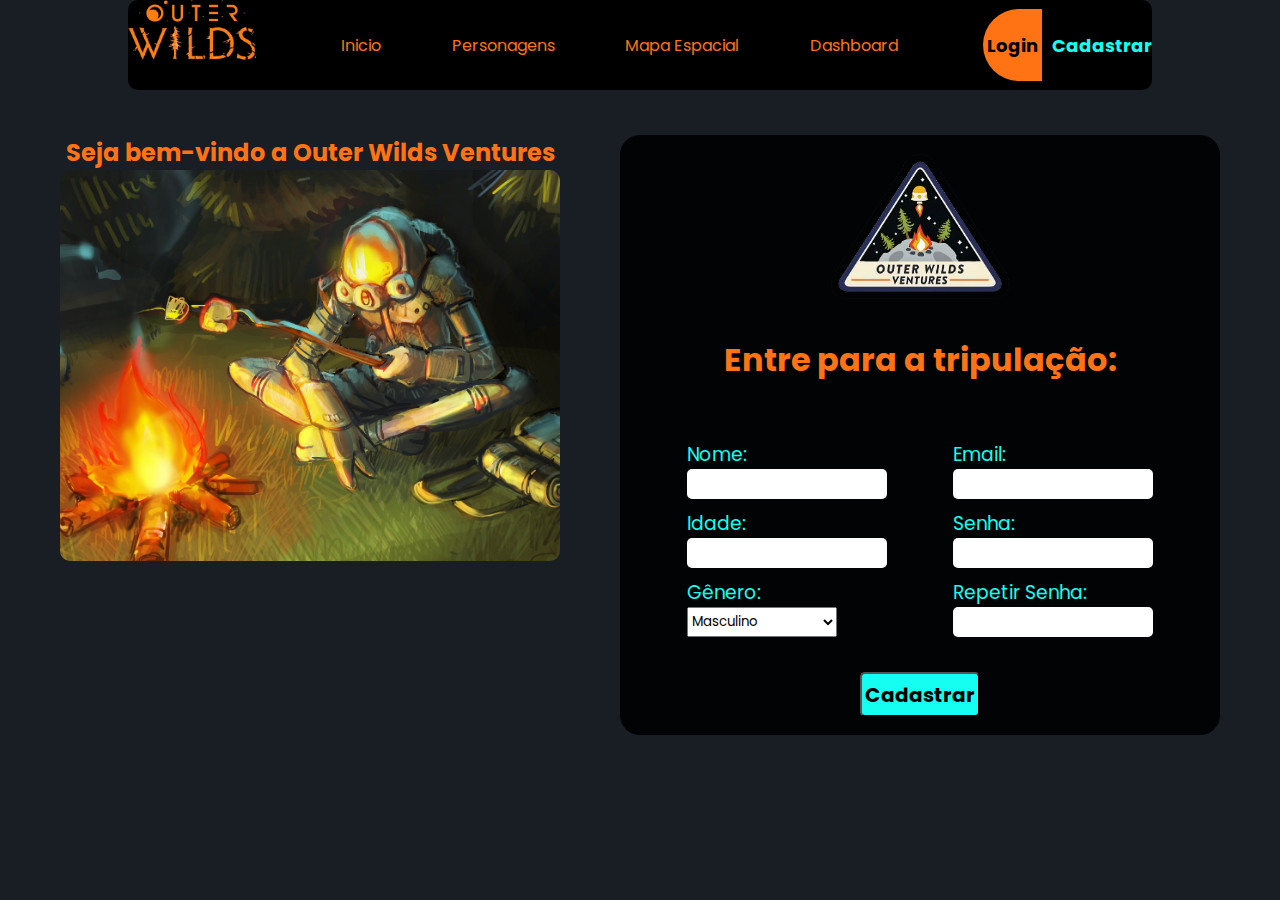
<file: public/cadastro.html>
<!DOCTYPE html>
<html lang="en">

<head>
    <meta charset="UTF-8">
    <meta http-equiv="X-UA-Compatible" content="IE=edge">
    <meta name="viewport" content="width=device-width, initial-scale=1.0">
    <title>Outer Wilds - Cadastrar</title>

    <script src="./js/funcoes.js"></script>

    <link rel="stylesheet" href="css/cadastro.css">
    <link rel="stylesheet" href="css/navbarNormal.css">
    <link rel="icon" type="imagem/webp" href="css/img/OuterWildslogo.webp" />
</head>

<body>
    <header>
        <a href="/"><img class="logo" src="css/img/outerWildsLogo.png"></a>
        <nav>
            <li class="navbar">
                <ul><a href="index.html">Inicio</a></ul>
                <ul><a href="personagens.html">Personagens</a></ul>
                <ul><a href="MapaEspacial.html">Mapa Espacial</a></ul>
                <ul><a href="dashboard.html">Dashboard</a></ul>
            </li>
            <li class="navbar2">
                <a class="login-laranja" href="login.html">
                    <ul>Login</ul>
                </a>
                <ul><a class="foco" href="#">Cadastrar</a></ul>
            </li>
        </nav>
    </header>
    <main>
        <div class="diagram">
            <h2>Seja bem-vindo a Outer Wilds Ventures</h2>
            <img src="./css/img/diagram2.jpg" alt="">
        </div>
        <div class="container-cadastro">
            <img class="logo2" src="css/img/Outer Wilds Ventures logo.png">
            <h1>Entre para a tripulação:</h1>
            <div class="modal-cadastro-grid">
                <div class="modal-cadastro-grid1">
                    <h3>Nome:</h3>
                    <input type="text" id="input_nome">
                    <p id="p_nome"></p>
                    <h3>Idade:</h3>
                    <input type="text" id="input_idade">
                    <p id="p_idade"></p>
                    <h3>Gênero:</h3>
                    <select id="input_genero">
                        <option value="masculino">Masculino</option>
                        <option value="feminino">Feminino</option>
                        <option value="outros">Outros</option>
                    </select>
                </div>
                <div class="modal-cadastro-grid2">
                    <h3>Email:</h3>
                    <input type="text" id="input_email">
                    <p id="p_email"></p>
                    <h3>Senha:</h3>
                    <input type="password" id="input_senha">
                    <p id="p_senha"></p>
                    <h3>Repetir Senha:</h3>
                    <input type="password" id="input_repetir_senha">
                    <p id="p_repetir_senha"></p>
                </div>
            </div>
            <button id="btn-cadastro" onclick="cadastrar()">Cadastrar</button>
        </div>
    </main>
</body>

</html>
<script>
    function cadastrar() {
        /*aguardar(); */

        //Recupere o valor da nova input pelo nome do id
        // Agora vá para o método fetch logo abaixo
        var nomeVar = input_nome.value.toLowerCase()
        var idadeVar = input_idade.value
        var generoVar = input_genero.value
        var emailVar = input_email.value.toLowerCase()
        var senhaVar = input_senha.value.trim().toLowerCase()
        var confirmacaoSenhaVar = input_repetir_senha.value.toLowerCase();

        var nomeInvalido = p_nome.innerHTML = `<br>Informe seu nome (mais de letras)`
        var idadeInvalido = p_idade.innerHTML = `<br>Informe sua idade`
        var emailInvalido = p_email.innerHTML = `<br>Email Inválido`
        var senhaInvalido = p_senha.innerHTML =
            `<br>Informe uma senha com 8 ou mais caracteres e com caracteres especiais`
        var repetirSenhaInvalido = p_repetir_senha.innerHTML = `<br>senha diferente da informada`

        var validado = 0

        if (nomeVar == "" || emailVar == "" || idadeVar == "" || senhaVar == "" || confirmacaoSenhaVar == "") {
            nomeInvalido
            idadeInvalido
            emailInvalido
            senhaInvalido

            validado = 0

        } else {
            p_nome.innerHTML = ``
            p_idade.innerHTML = ``
            p_email.innerHTML = ``
            p_senha.innerHTML = ``
            p_repetir_senha.innerHTML = ``
            validado = 1
        }

        if (nomeVar == "" || nomeVar.length <= 3) {
            nomeInvalido
            validado = 0
        } else {
            p_nome.innerHTML = ``
            validado = 1
        }

        if (idadeVar == "") {
            idadeInvalido
            validado = 0
        } else {
            p_idade.innerHTML = ``
            validado = 1
        }

        if (emailVar == "" || emailVar.endsWith("@gmail.com") || emailVar.endsWith("@outlook.com") || emailVar.endsWith(
                "@hotmail.com") || emailVar.endsWith("@sptech.school")) {
            p_email.innerHTML = ``
            validado = 1
        } else {
            emailInvalido
            validado = 0
        }


        var regex =
            /^(?=(?:.*?[A-Z]){0})(?=(?:.*?[0-9]){0})(?=(?:.*?[!@#$%*()_+^&}{:;?.]){1})(?!.*\s)[0-9a-zA-Z!@#$%;*(){}._+^&]*$/;

        if (senhaVar != "" && senhaVar.length >= 8 && regex.exec(senhaVar)) {
            p_senha.innerHTML = ""
            validado = 1
        } else {
            senhaInvalido
            validado = 0
        }

        if (confirmacaoSenhaVar == "" || confirmacaoSenhaVar != senhaVar) {
            repetirSenhaInvalido
            validado = 0
        } else {
            p_repetir_senha.innerHTML = ``
            validado = 1
        }


        if (validado == 1) {
            // Enviando o valor da nova input
            fetch("/usuarios/cadastrar", {
                method: "POST",
                headers: {
                    "Content-Type": "application/json"
                },
                body: JSON.stringify({
                    // crie um atributo que recebe o valor recuperado aqui
                    // Agora vá para o arquivo routes/usuario.js
                    nomeServer: nomeVar,
                    idadeServer: idadeVar,
                    generoServer: generoVar,
                    emailServer: emailVar,
                    senhaServer: senhaVar
                })
            }).then(function (resposta) {

                console.log("resposta: ", resposta);

                if (resposta.ok) {

                    alert("Cadastro realizado com sucesso! Redirecionando para tela de Login...");

                    setTimeout(() => {
                        window.location = "login.html";
                    }, 2000)

                    /*                 limparFormulario();
                                    finalizarAguardar(); */
                } else {
                    throw ("Houve um erro ao tentar realizar o cadastro!");
                }
            }).catch(function (resposta) {
                console.log(`#ERRO: ${resposta}`);
                /* finalizarAguardar(); */
            });

            return false;

        }
    }
</script>
</file>
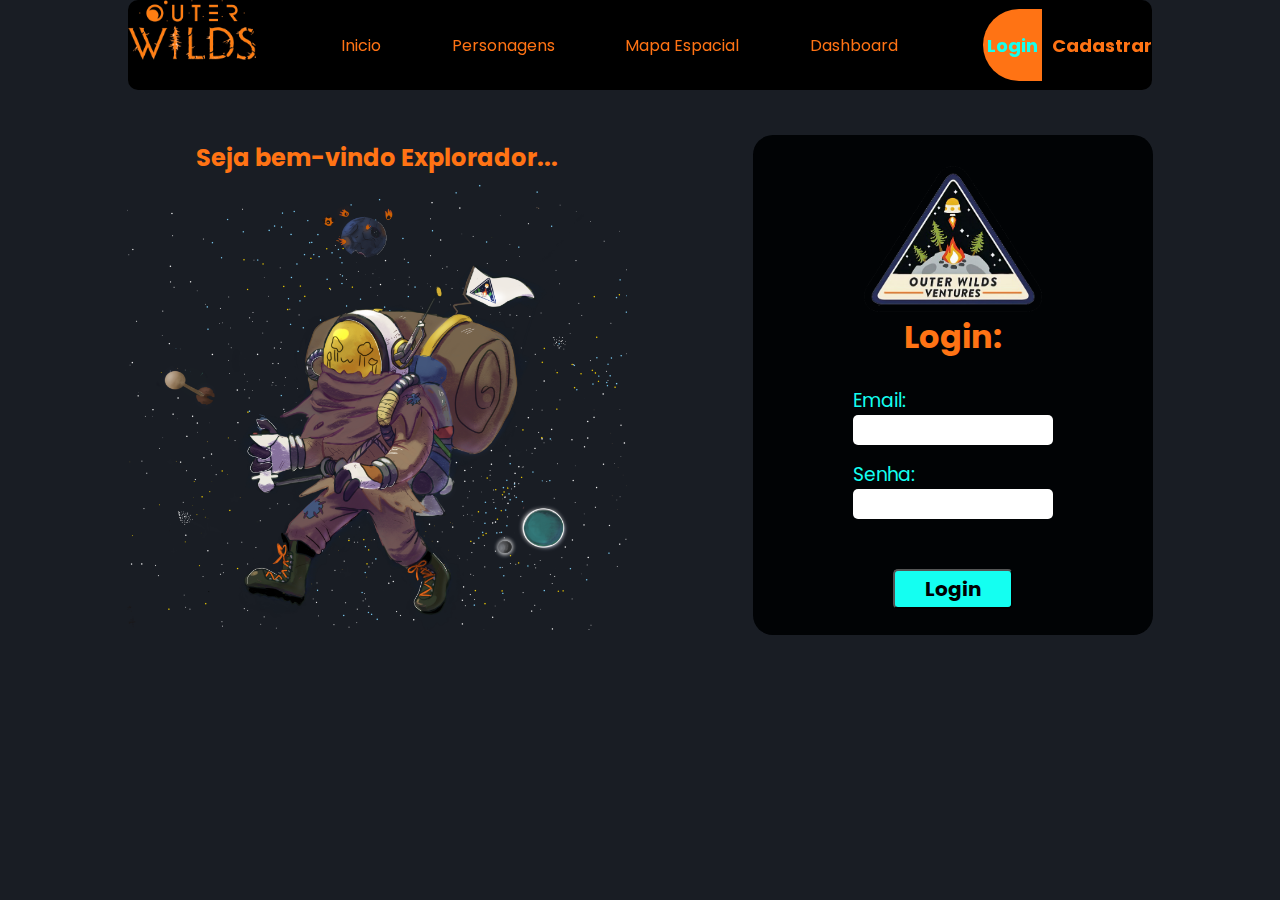
<file: public/login.html>
<!DOCTYPE html>
<html lang="en">
<head>
    <meta charset="UTF-8">
    <meta http-equiv="X-UA-Compatible" content="IE=edge">
    <meta name="viewport" content="width=device-width, initial-scale=1.0">
    <title>Outer Wilds - Login</title>
    <link rel="stylesheet" href="css/login.css">
    <link rel="stylesheet" href="css/navbar.css">
    <link rel="icon" type="imagem/webp" href="css/img/OuterWildslogo.webp" />
</head>
<body>
    <header>
        <a  href="/"><img class="logo" src="css/img/outerWildsLogo.png"></a>
        <nav>
            <li class="navbar">
                <ul><a  href="index.html">Inicio</a></ul>
                <ul><a href="personagens.html">Personagens</a></ul>
                <ul><a href="mapaEspacial.html">Mapa Espacial</a></ul>
                <ul><a href="dashboard.html">Dashboard</a></ul>
            </li>
            <li class="navbar2">
                <a class="login-laranja foco" href="#"><ul>Login</ul></a>
                <ul><a href="cadastro.html">Cadastrar</a></ul>
            </li>
        </nav>
    </header>
    <main>
        <div class="diagram">
            <h2>Seja bem-vindo Explorador...</h2>
            <img src="./css/img/diagram.png" alt="">
        </div>
        <div class="container-login">
            <div class="modal-login">
                <img class="logo2" src="css/img/Outer Wilds Ventures logo.png">
                <h1>Login:</h1>
                <div>
                <h3>Email:</h3>
                <input type="text" id="input_login">
                <h3>Senha:</h3>
                <input type="password" id="input_senha">
                </div>
                <span style="color: red; font-size: 16px;" id="span_loginInvalido"></span>
                <button onclick="entrar()" id="btn-login">Login</button>
            </div>
        </div>
    </main>
</body>
</html>
<script>
     function entrar() {
        /* aguardar(); */

        var emailVar = input_login.value;
        var senhaVar = input_senha.value;
        console.log(emailVar + senhaVar)

         if (emailVar == "" || senhaVar == "") {
            span_loginInvalido.innerHTML = "Email ou senha Inválidos"
        }
        else {
        span_loginInvalido.innerHTML = ""
        fetch("/usuarios/autenticar", {
            method: "POST",
            headers: {
                "Content-Type": "application/json"
            },
            body: JSON.stringify({
                emailServer: emailVar,
                senhaServer: senhaVar
            })
        }).then(function (resposta) {
            console.log("ESTOU NO THEN DO entrar()!")

            if (resposta.ok) {
                console.log(resposta);

                resposta.json().then(json => {
                    console.log(json);
                    console.log(JSON.stringify(json));

                    sessionStorage.EMAIL_USUARIO = json.email;
                    sessionStorage.NOME_USUARIO = json.nome;
                    sessionStorage.ID_USUARIO = json.idUsuario;

                    setTimeout(function () {
                        window.location = "./index.html";
                    }, 1000); // apenas para exibir o loading

                });

            } else {

                span_loginInvalido.innerHTML = "Email ou senha Inválidos"

                resposta.text().then(texto => {
                    console.error(texto);
                    /* finalizarAguardar(texto); */
                });
            }

        }).catch(function (erro) {
            console.log(erro);
        })

        return false;
    }
 }
</script>
</file>
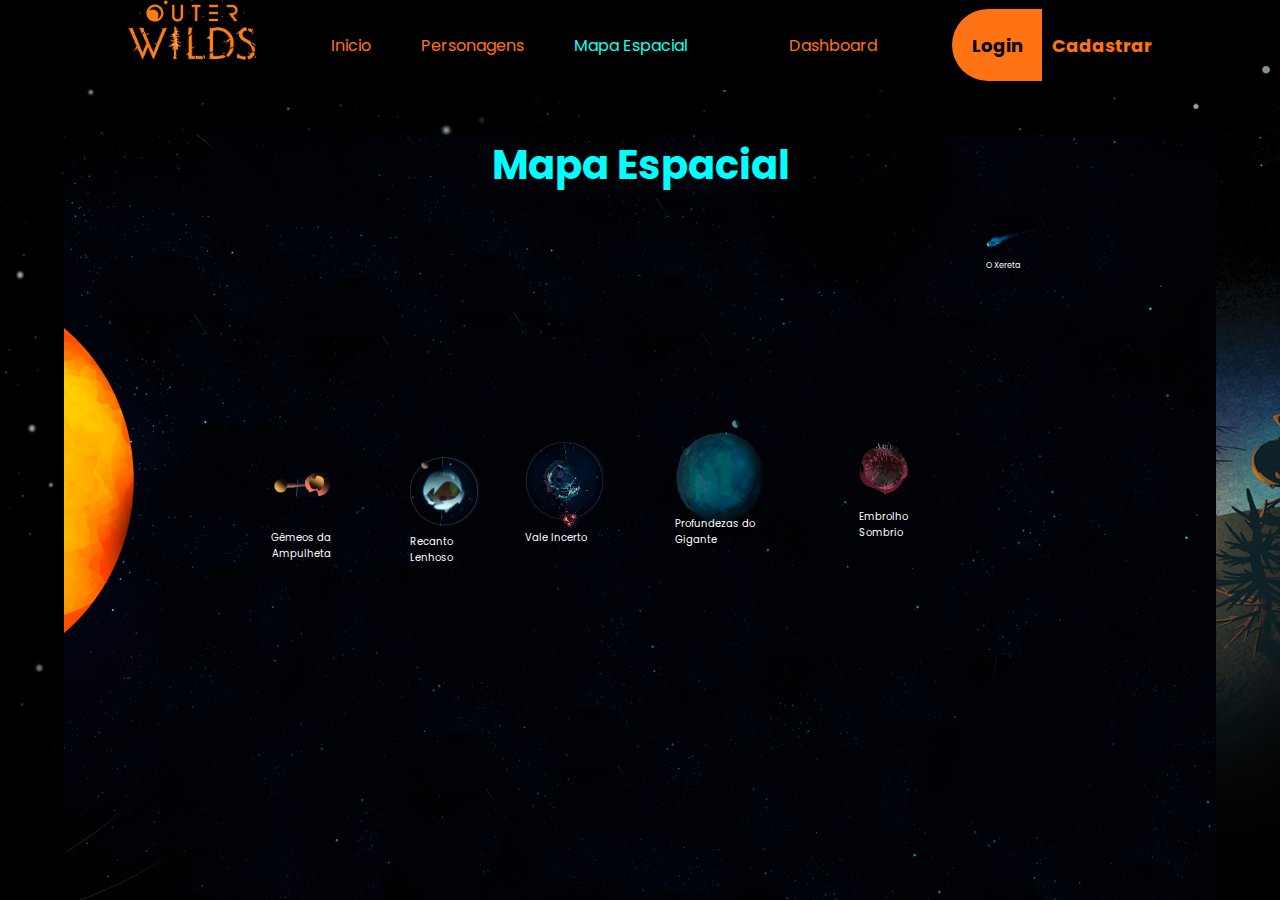
<file: public/mapaEspacial.html>
<!DOCTYPE html>
<html lang="en">

<head>
    <meta charset="UTF-8">
    <meta http-equiv="X-UA-Compatible" content="IE=edge">
    <meta name="viewport" content="width=device-width, initial-scale=1.0">
    <title>Outer Wilds</title>
    <link rel="stylesheet" href="css/navbarNormal.css">
    <link rel="stylesheet" href="css/mapa.css">
    <link rel="icon" type="imagem/webp" href="css/img/OuterWildslogo.webp" />
</head>

<body>
    <header>
        <nav>
            <a href="/"><img class="logo" src="css/img/outerWildsLogo.png"></a>
            <li class="navbar">
                <ul><a href="index.html">Inicio</a></ul>
                <ul><a href="personagens.html">Personagens</a></ul>
                <ul><a class="foco" href="">Mapa Espacial</a></ul>
                <ul><a id="comunidade" href="comunidade.html">Comunidade</a></ul>
                <ul><a href="dashboard.html">Dashboard</a></ul>
            </li>
            <li class="navbar2">
                <a class="login-laranja" href="login.html">
                    <ul>Login</ul>
                </a>
                <ul><a href="cadastro.html">Cadastrar</a></ul>
            </li>
            <li class="navbar3">
                <div class="fotoUsuario"></div>
                <h3 id="nomeUsuario"></h3> <span onclick="limparSessao()">Sair</span>
            </li>
        </nav>
    </header>
    <main>
        <h2 style="font-size: 40px;">Mapa Espacial</h2>
        <div style="display: none;" id="modalPlaneta">
            <button onclick="fecharModal()">X</button>
            <div id="modalTitulo"></div>
            <div id="fotoModalPlaneta"></div>
            <id id="modalPlanetaTexto"></id>
        </div>

        <!--  Planetas -->
        <div onclick="abrirModal('ampulheta')" id="ampulheta">
            <span>Gêmeos da Ampulheta</span>
        </div>

        <div onclick="abrirModal('recanto')" id="recanto">
            <span>Recanto Lenhoso</span>
        </div>

        <div onclick="abrirModal('valeIncerto')" id="valeIncerto">
            <span>Vale Incerto</span>
        </div>

        <div onclick="abrirModal('profundezas')" id="profundezas">
            <span>Profundezas do Gigante</span>
        </div>

        <div onclick="abrirModal('embrolho')" id="embrolho">
            <span>Embrolho Sombrio</span>
        </div>

        <div onclick="abrirModal('xereta')" id="xereta">
            <span>O Xereta</span>
        </div>
        <!--  Planetas -->

    </main>
</body>

</html>
<script>
    function limparModal() {
        modalTitulo.innerHTML = ``
        modalPlanetaTexto.innerHTML = ``
        modalPlanetaTexto.innerHTML = ``
    }

    function fecharModal() {
        modalPlaneta.style.display = "none"
        limparModal()
    }

    function abrirModal(planeta) {
        modalPlaneta.style.display = `block`
        switch (planeta) {
            case 'ampulheta':

                modalTitulo.innerHTML = `<h2>Gêmeos da Ampulheta</h2>`
                fotoModalPlaneta.innerHTML = `<img src="css/img/Planetas/antigas/gemeos.png">`
                modalPlanetaTexto.innerHTML = `<span><b>Os Gêmeos Ampulheta</b> (Hourglass Twins) são planetas binários orbitando um ao outro. Ember Twin é principalmente
             rocha desértica dividida em duas metades por um amplo cânion equatorial, e Ash Twin é quase
              inteiramente feita de areia colocada sobre um núcleo preto e rochoso. Ambos os planetas orbitam
               muito perto do Sol.
            A atração gravitacional dos planetas gêmeos um sobre o outro muda de tempos em tempos, resultando
             em um fenômeno natural em que a areia é passada de um para o outro ao longo de cerca de vinte minutos
             , criando o efeito "ampulheta".
            Um minuto no ciclo do jogo, o Ember Twin começará a puxar areia do Ash Twin. Assim que o fluxo de areia parar, o
            ciclo atual logo chegará ao fim.</span>`
                break
            case 'recanto':

                modalTitulo.innerHTML = `<h2>Recanto Lenhoso</h2>`
                fotoModalPlaneta.innerHTML = `<img src="css/img/Planetas/antigas/timberhearth.png">`
                modalPlanetaTexto.innerHTML = `<span><b>Recanto Lenhoso</b> (Timber Hearth) é o planeta natal dos Hearthianos e onde o jogador começa sua jornada. Tem uma
                     composição principalmente rochosa acentuada com florestas, cumes e cachoeiras. O terreno tem pouca variação fora das planícies relvadas, 
                     montanhas e grandes crateras, uma das quais forma a área da aldeia Hearthiana.</span>`
                break
            case 'valeIncerto':

                modalTitulo.innerHTML = `<h2>Vale Incerto</h2>`
                fotoModalPlaneta.innerHTML = `<img src="css/img/Planetas/antigas/brittleHollow.jpg">`
                modalPlanetaTexto.innerHTML = `<span><b>Vale Incerto</b> (Brittle Hollow) é o terceiro dos seis planetas do sistema solar 
                    de Outer Wilds. Condizente com seu nome, o planeta consiste em uma crosta rochosa quebradiça, 
                    cercando um interior oco com um grande buraco negro servindo como núcleo do planeta. Os bombardeios
                     regulares da lua do planeta fazem com que fragmentos da crosta frágil se quebrem ao longo do ciclo,
                      caindo no núcleo do buraco negro.
                    O planeta é o lar de inúmeras estruturas Nomai espalhadas sobre e sob a crosta do planeta, incluindo a enorme Cidade Suspensa,
                    a Torre do Conhecimento Quântico , o Observatório do Sul , um Canhão de Gravidade e a Forja do Buraco Negro usada pelos Nomai
                    para criar a dobra. núcleos para o Projeto Ash Twin.</span>`
                break
            case 'profundezas':

                modalTitulo.innerHTML = `<h2>Profundezas do Gigante</h2>`
                fotoModalPlaneta.innerHTML = `<img src="css/img/Planetas/antigas/profundezasGigante.jpg">`
                modalPlanetaTexto.innerHTML = `<span><b>Profundezas do Gigante</b> (Giant's Deep) é um planeta oceânico feito de camadas fluidas 
                    cada vez mais densas, com cinco pequenas ilhas na superfície. Cheios de clima turbulento e uma atmosfera densa, ciclones maciços freqüentemente
                     se formam e viajam ao longo da superfície da água. O planeta tem um núcleo de coral cercado por um fluido muito denso.</span>`
                break
            case 'embrolho':

                modalTitulo.innerHTML = `<h2>Embrolho Sombrio</h2>`
                fotoModalPlaneta.innerHTML = `<img src="css/img/Planetas/antigas/Dark_Bramble.jpg">`
                modalPlanetaTexto.innerHTML = `<span><b>Embrolho Sombrio</b> (Dark Bramble) é uma grande e confusa rede de trepadeiras 
                    retorcidas e passagens de teletransporte, os restos implodidos de um quinto planeta que há muito foi infectado e invadido pelo 
                    crescimento de plantas que dobram o espaço. É o único planeta a apresentar vida selvagem hostil na forma de tamboril</span>`
                break
            case 'xereta':

                modalTitulo.innerHTML = `<h2>O Xereta</h2>`
                fotoModalPlaneta.innerHTML = `<img src="css/img/Planetas/antigas/interloper.jpg">`
                modalPlanetaTexto.innerHTML = `<span><b>O Xereta</b> (Interloper) é um cometa em uma órbita altamente elíptica ao redor do sol.
                     É relativamente pequeno, mas é bastante fácil de pousar. Devido à falta de gravidade do Interloper em seu interior, seria aconselhável
                      explorar este cometa na parte mais alta de sua órbita ou é possível ser puxado para o Sol . É o mais novo objeto celeste do sistema solar
                       e é a origem de toda a Matéria Fantasma no sistema solar.
                    Aproximadamente 20 minutos no ciclo (2 minutos até o sol se tornar uma supernova), o Intruso colidirá com o sol e será destruído.</span>`
                break
        }
    }
</script>
<script src="js/validarSessao.js"></script>
</file>
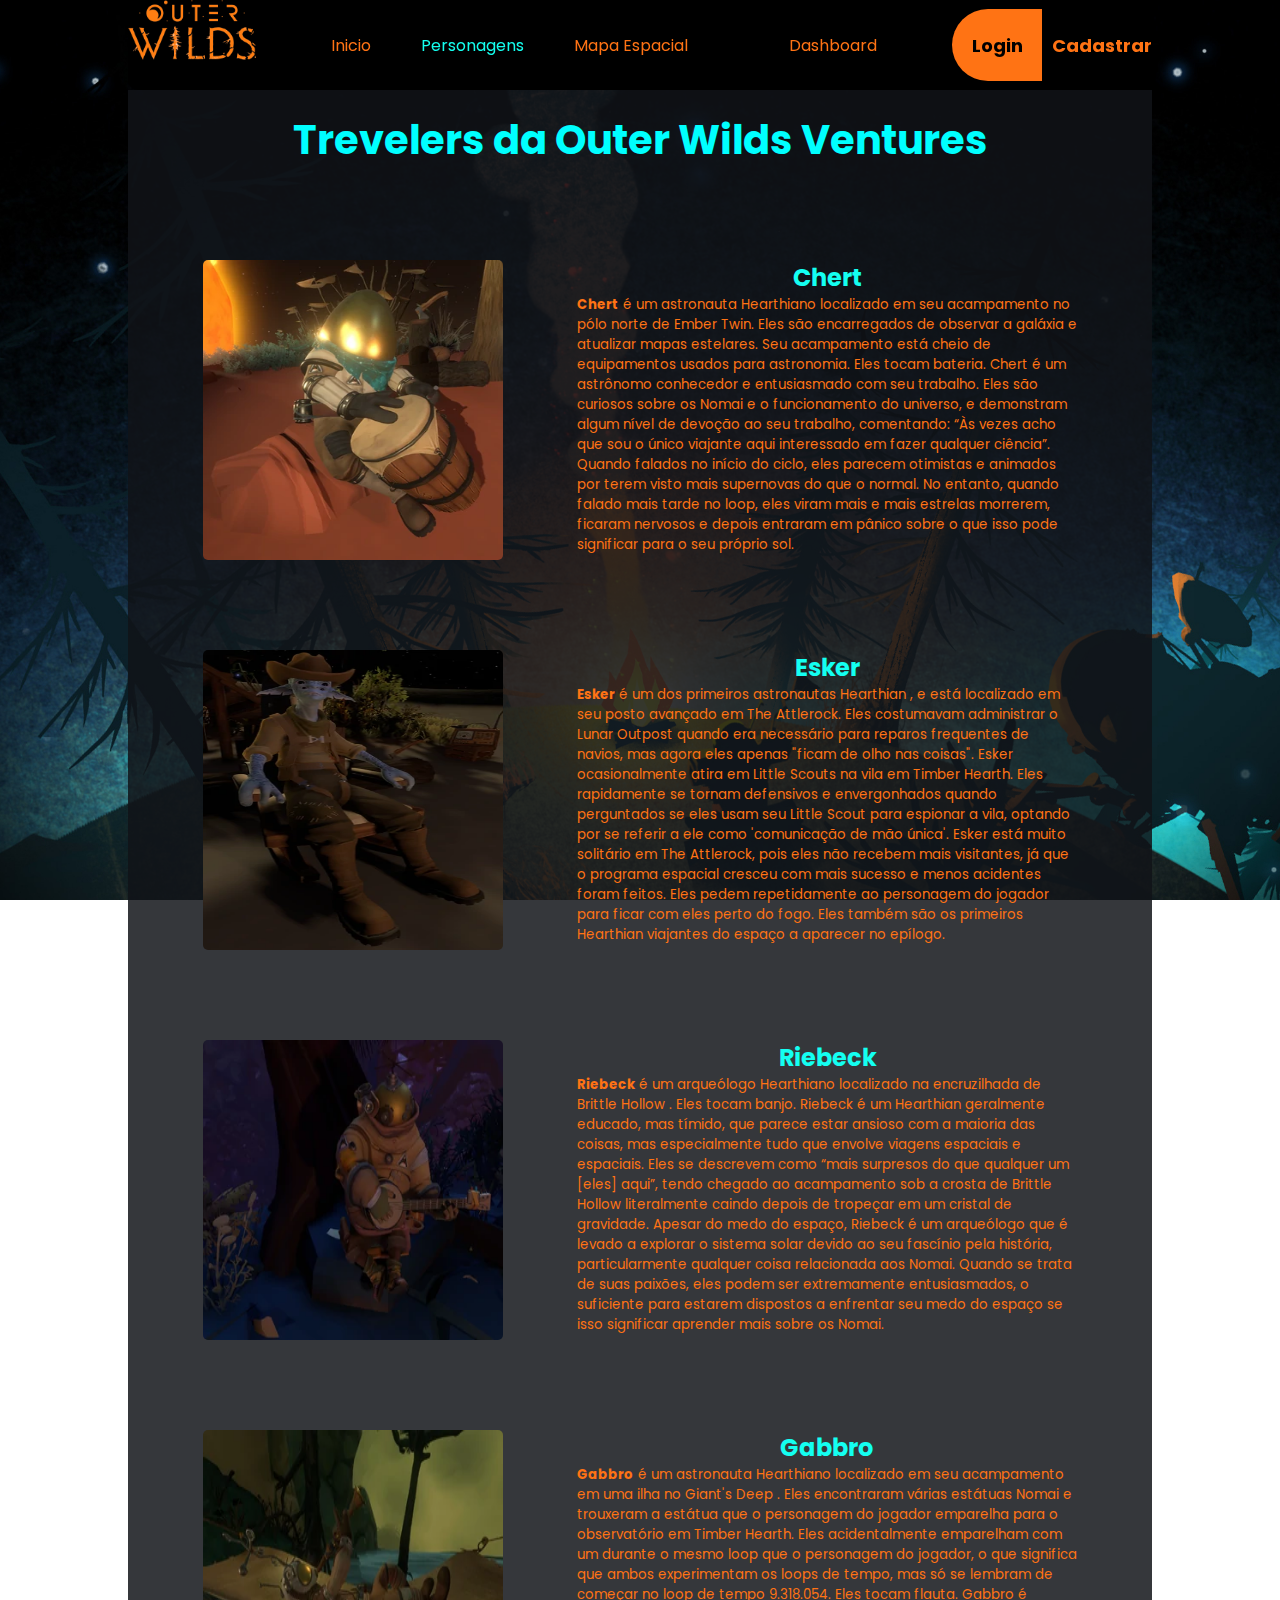
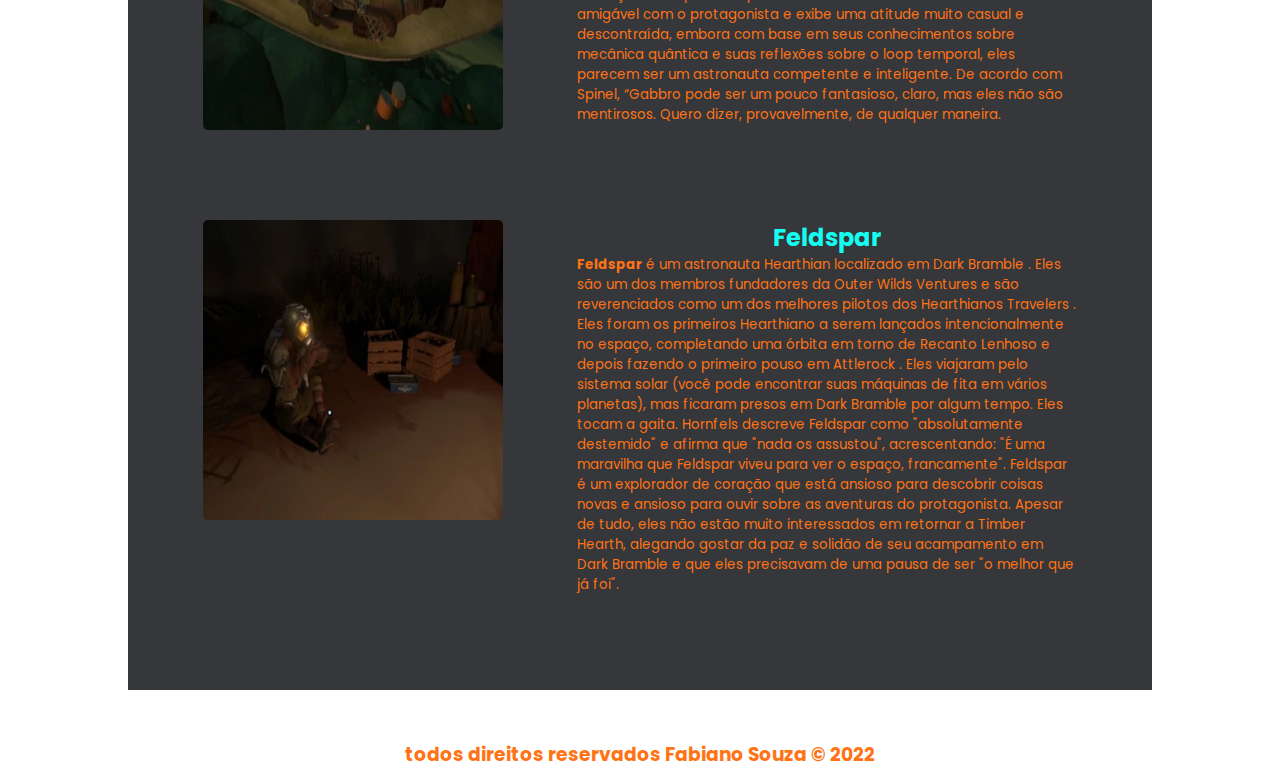
<file: public/personagens.html>
<!DOCTYPE html>
<html lang="en">

<head>
    <meta charset="UTF-8">
    <meta http-equiv="X-UA-Compatible" content="IE=edge">
    <meta name="viewport" content="width=device-width, initial-scale=1.0">
    <title>Outer Wilds</title>
    <script src="./js/funcoes.js"></script>
    <link rel="stylesheet" href="css/personagens.css">
    <link rel="stylesheet" href="css/navbar.css">
    <link rel="icon" type="imagem/webp" href="css/img/OuterWildslogo.webp" />

</head>

<body>
    <header>
        <nav>
            <a href="/"><img class="logo" src="css/img/outerWildsLogo.png"></a>
            <li class="navbar">
                <ul><a href="index.html">Inicio</a></ul>
                <ul><a class="foco" href="">Personagens</a></ul>
                <ul><a href="mapaEspacial.html">Mapa Espacial</a></ul>
                <ul><a id="comunidade" href="comunidade.html">Comunidade</a></ul>
                <ul><a href="dashboard.html">Dashboard</a></ul>
            </li>
            <li class="navbar2">
                <a class="login-laranja" href="login.html">
                    <ul>Login</ul>
                </a>
                <ul><a href="cadastro.html">Cadastrar</a></ul>
            </li>
            <li class="navbar3">
                <div class="fotoUsuario"></div>
                <h3 id="nomeUsuario"></h3><span onclick="limparSessao()">Sair</span>
            </li>
        </nav>
    </header>
    <main>
        <section class="section_personagem">
            <h1 style="color: #00FFFF; font-size: 40px;">Trevelers da Outer Wilds Ventures</h1>
            <div class="div_historia">
                <img src='css/img/personagem/Chert.webp'
                    style="width: 300px; height: 300px;">
                <div class="texto_historia">
                    <h2 style="color: #14FFF1;">Chert</h2>
                    <h5 style="color: rgb(255, 115, 20); width: 500px; font-weight: normal;">
                        <b>Chert</b> é um astronauta Hearthiano localizado em seu acampamento no pólo norte
                        de Ember Twin. Eles são encarregados de observar a galáxia e atualizar mapas
                        estelares. Seu acampamento está cheio de equipamentos usados ​​para astronomia.
                        Eles tocam bateria.
                        Chert é um astrônomo conhecedor e entusiasmado com seu trabalho. Eles são curiosos
                        sobre os Nomai e o funcionamento do universo, e demonstram algum nível de devoção
                        ao seu trabalho, comentando: “Às vezes acho que sou o único viajante aqui interessado
                        em fazer qualquer ciência”. Quando falados no início do ciclo, eles parecem otimistas
                        e animados por terem visto mais supernovas do que o normal. No entanto, quando falado
                        mais tarde no loop, eles viram mais e mais estrelas morrerem, ficaram nervosos e depois
                        entraram em pânico sobre o que isso pode significar para o seu próprio sol.
                    </h5>
                </div>
            </div>

            <div class="div_historia">
                <img src='css/img/personagem/Esker.webp'
                    style="width: 300px; height: 300px;">
                <div class="texto_historia">
                    <h2 style="color: #14FFF1;">Esker</h2>
                    <h5 style="color: rgb(255, 115, 20); width: 500px; font-weight: normal;">
                        <b>Esker</b> é um dos primeiros astronautas Hearthian , e está localizado em seu posto avançado
                        em The Attlerock.
                        Eles costumavam administrar o Lunar Outpost quando
                        era necessário para reparos frequentes de navios, mas agora eles apenas "ficam de olho nas
                        coisas".
                        Esker ocasionalmente atira em Little Scouts na vila em Timber Hearth. Eles rapidamente se tornam
                        defensivos
                        e envergonhados quando perguntados se eles usam seu Little Scout para espionar a vila, optando
                        por se referir
                        a ele como 'comunicação de mão única'.
                        Esker está muito solitário em The Attlerock, pois eles não recebem mais visitantes, já que o
                        programa espacial
                        cresceu com mais sucesso e menos acidentes foram feitos. Eles pedem repetidamente ao personagem
                        do jogador para
                        ficar com eles perto do fogo. Eles também são os primeiros Hearthian viajantes do espaço a
                        aparecer no epílogo.
                    </h5>
                </div>
            </div>

            <div class="div_historia">
                <img src='css/img/personagem/Riebeck.webp'
                    style="width: 300px; height: 300px;">
                <div class="texto_historia">
                    <h2 style="color: #14FFF1;">Riebeck</h2>
                    <h5 style="color: rgb(255, 115, 20); width: 500px; font-weight: normal;">
                        <b>Riebeck</b> é um arqueólogo Hearthiano localizado na encruzilhada de Brittle Hollow . Eles tocam
                        banjo.
                        Riebeck é um Hearthian geralmente educado, mas tímido, que parece estar ansioso com a maioria
                        das coisas, mas especialmente
                        tudo que envolve viagens espaciais e espaciais. Eles se descrevem como “mais surpresos do que
                        qualquer um [eles] aqui”,
                        tendo chegado ao acampamento sob a crosta de Brittle Hollow literalmente caindo depois de
                        tropeçar em um cristal de
                        gravidade. Apesar do medo do espaço, Riebeck é um arqueólogo que é levado a explorar o sistema
                        solar devido ao seu
                        fascínio pela história, particularmente qualquer coisa relacionada aos Nomai. Quando se trata de
                        suas paixões, eles
                        podem ser extremamente entusiasmados, o suficiente para estarem dispostos a enfrentar seu medo
                        do espaço se isso
                        significar aprender mais sobre os Nomai.
                    </h5>
                </div>
            </div>

            <div class="div_historia">
                <img src='css/img/personagem/Gabbro.webp'
                    style="width: 300px; height: 300px;">
                <div class="texto_historia">
                    <h2 style="color: #14FFF1;">Gabbro</h2>
                    <h5 style="color: rgb(255, 115, 20); width: 500px; font-weight: normal;">
                        <b>Gabbro</b> é um astronauta Hearthiano localizado em seu acampamento em uma ilha no
                        Giant's Deep . Eles encontraram várias estátuas Nomai e trouxeram a estátua que
                        o personagem do jogador emparelha para o observatório em Timber Hearth.
                        Eles acidentalmente emparelham com um durante o mesmo loop que o personagem
                        do jogador, o que significa que ambos experimentam os loops de tempo,
                        mas só se lembram de começar no loop de tempo 9.318.054. Eles tocam flauta.
                        Gabbro é amigável com o protagonista e exibe uma atitude muito casual e descontraída,
                        embora com base em seus conhecimentos sobre mecânica quântica e suas reflexões sobre
                        o loop temporal, eles parecem ser um astronauta competente e inteligente. De acordo com
                        Spinel, “Gabbro pode ser um pouco fantasioso, claro, mas eles não são mentirosos. Quero dizer,
                        provavelmente, de qualquer maneira.
                    </h5>
                </div>
            </div>

            <div class="div_historia">
                <img src='css/img/personagem/Feldspar.webp'
                    style="width: 300px; height: 300px;">
                <div class="texto_historia">
                    <h2 style="color: #14FFF1;">Feldspar</h2>
                    <h5 style="color: rgb(255, 115, 20); width: 500px; font-weight: normal;">
                        <b>Feldspar</b> é um astronauta Hearthian localizado em Dark Bramble . Eles são
                        um dos membros fundadores da Outer Wilds Ventures e são reverenciados como
                        um dos melhores pilotos dos Hearthianos Travelers . Eles foram os primeiros Hearthiano
                        a serem lançados intencionalmente no espaço, completando uma órbita em torno de Recanto Lenhoso
                        e depois fazendo o primeiro pouso em Attlerock . Eles viajaram pelo sistema solar (você pode
                        encontrar suas máquinas de fita em vários planetas), mas ficaram presos em Dark Bramble por
                        algum tempo. Eles tocam a gaita.
                        Hornfels descreve Feldspar como "absolutamente destemido" e afirma que "nada os assustou",
                        acrescentando: "É uma maravilha que Feldspar viveu para ver o espaço, francamente". Feldspar
                        é um explorador de coração que está ansioso para descobrir coisas novas e ansioso para ouvir
                        sobre as aventuras do protagonista. Apesar de tudo, eles não estão muito interessados ​​em
                        retornar
                        a Timber Hearth, alegando gostar da paz e solidão de seu acampamento em Dark Bramble e que eles
                        precisavam de uma pausa de ser "o melhor que já foi".
                    </h5>
                </div>
            </div>

        </section>
    </main>
    <footer>
        <h3 style="color: #FF7314;">todos direitos reservados Fabiano Souza &copy; 2022</h3>
    </footer>
</body>

</html>
<script src="js/validarSessao.js"></script>
</file>
<file: public/css/cadastro.css>
*{
    margin: 0;
    padding: 0;
    box-sizing: border-box;
    font-family: 'Poppins', sans-serif;
}

body{
    width: 100%;
    background-color: #191D24;
}

main{
    display: flex;
    width: 100%;
    margin-top: 5vh;
    justify-content: space-evenly;
}
.diagram{
    display: flex;
    flex-direction: column;
    align-items: center;
}
.diagram h2{
    color: #FF7314;
}
.diagram img{
    width: 500px;
    border-radius: 10px;
}

.container-cadastro{
    width: 600px;
    height: 600px;
    display: flex;
    flex-direction: column;
    justify-content: space-around;
    align-items: center;
    background-color: #010305;
    border-radius: 20px;
}
.container-cadastro p{
    width: 200px;
    color: red;
    font-size: 10px;
}

.modal-cadastro-grid{
    width: 100%;
    display: flex;
    justify-content: space-evenly;
}
.container-cadastro h1{
    margin-bottom: 10px;
    color: #FF7314;
}
.container-cadastro h3{
    margin-top: 10px;
    color: #14FFF1;
    font-weight: normal;
}

.container-cadastro input{
    width: 200px;
    height: 30px;
    font-size: 15px;
    font-weight: 400;
    border-radius: 5px;
    border: none;
    outline: none;
    padding: 10px;
}
.container-cadastro select{
    width: 150px;
    height: 30px;
    font: 20px;
}

#btn-cadastro{
    width: 120px;
    height: 45px;
    font-size: 20px;
    font-weight: bold;
    background-color: #14FFF1;
    border-radius: 5px;
}

#btn-cadastro:hover{
    background-color: #FF7314;
    cursor: pointer;
    transition: 0.7s;
}
</file>
<file: public/css/navbarNormal.css>
@import url('https://fonts.googleapis.com/css2?family=Poppins:ital,wght@0,100;0,200;0,300;0,400;0,500;0,600;0,700;0,800;0,900;1,100;1,200;1,300;1,400;1,500;1,600;1,700;1,800;1,900&family=Roboto:wght@100&display=swap');

*{
    margin: 0;
    padding: 0;
    box-sizing: border-box;
    font-family: 'Poppins', sans-serif;
}
::-webkit-scrollbar {
    width: 15px;
  }
  
  ::-webkit-scrollbar-track {
    background-color: #FF7314;
    border: 1px solid black;
  }
  
  ::-webkit-scrollbar-thumb {
    border-radius: 4px;
    background-color: #00FFFF;
    border: 1px solid black;
  }

header{
    width: 80%;
    height: 10vh;
    display: flex;
    margin: 0 auto;
    justify-content: space-around;
    border-radius: 10px;
    background-color: #000000;
}
nav{
    width: 100%;
    display: flex;
    justify-content: space-around;
}
.inicio{
    color: #14ffef;
    font-weight: 400;
}
nav a:hover{
    color: #14ffef;
    transition: 0.6s;
}
.logo{
    width: 10vw;
    margin-right: 50px;
}
.logo2{
    width: 180px;
}
.navbar{
    width: 98%;
    height: 10vh;
    list-style: none;
    display: flex;
    justify-content: space-around;
    align-items: center;
}
.navbar a{
    font-size: 18px;
}

.navbar2{
    width: 20%;
    height: 8vh;
    margin-left: 50px;
    list-style: none;
    display: flex;
    justify-content: space-around;
    align-items: center;
    align-self: center;
}
.navbar2 a{
    font-size: 18px;
    font-weight: bold;
}
@media only screen and (max-width: 1366px){
    .navbar a{
        font-size: 16px;
    }
    .navbar3{
        display: none;
        align-items: center;
        color: white;
        margin-left: 50px;
    }
}
.navbar3{
    display: none;
    align-items: center;
    color: white;
    margin-left: 50px;
}
.navbar3 span{
    margin-right: 20px;
}
.navbar3 span:hover{
    cursor: pointer;
    color: #00FFFF;
}
.fotoUsuario{
    width: 40px;
    height: 40px;
    margin-right: 20px;
    background-image: url("/css/img/fotoPerfil.png");
    background-size: cover;
}
#nomeUsuario{
    margin-right: 20px;
    color: #ffffff;
}


.login-laranja{
    width: 90px;
    height: 100%;
    margin-right: 10px;
    display: flex;
    align-items: center;
    justify-content: center;
    background-color: #FF7314;
    border-top-left-radius: 40px;
    border-bottom-left-radius: 40px;
    color: #000000;
}
a{
    text-decoration: none;
    color: #FF7314;
}
.foco{
    color: #14ffef;
}

footer{
    text-align: center;
}
</file>
<file: public/css/login.css>
*{
    margin: 0;
    padding: 0;
    box-sizing: border-box;
    font-family: 'Poppins', sans-serif;
}

body{
    width: 100%;
    background-color: #191D24;
}

main{
    display: flex;
    width: 100%;
    margin-top: 15vh;
    align-items: center;
    justify-content: space-evenly;
}
.diagram{
    display: flex;
    flex-direction: column;
    align-items: center;
}
.diagram h2{
    color: #FF7314;
}
.diagram img{
    width: 500px;
    border-radius: 10px;
}

.container-login{
    width: 400px;
    height: 500px;
    display: flex;
    justify-content: center;
    background-color: #010305;
    border-radius: 20px;
}

.modal-login{
    width: 500px;
    display: flex;
    flex-direction: column;
    align-items: center;
    margin-top: 30px;
}
.modal-login h1{
    margin-bottom: 10px;
    color: #FF7314;
}
.modal-login h3{
    margin-top: 15px;
    font-weight: normal;
    color: #14FFF1;
}


.modal-login input{
    width: 200px;
    height: 30px;
    font-size: 15px;
    font-weight: 400;
    border-radius: 5px;
    border: none;
    outline: none;
    padding: 10px;
}

#btn-login{
    width: 120px;
    height: 40px;
    font-size: 20px;
    font-weight: bold;
    margin-top: 50px;
    background-color: #14FFF1;
    border-radius: 5px;
}

#btn-login:hover{
    background-color: #FF7314;
    cursor: pointer;
    transition: 0.7s;
}
</file>
<file: public/css/navbar.css>
@import url('https://fonts.googleapis.com/css2?family=Poppins:ital,wght@0,100;0,200;0,300;0,400;0,500;0,600;0,700;0,800;0,900;1,100;1,200;1,300;1,400;1,500;1,600;1,700;1,800;1,900&family=Roboto:wght@100&display=swap');

*{
    margin: 0;
    padding: 0;
    box-sizing: border-box;
    font-family: 'Poppins', sans-serif;
}
::-webkit-scrollbar {
    width: 15px;
  }
  
  ::-webkit-scrollbar-track {
    background-color: #FF7314;
    border: 1px solid black;
  }
  
  ::-webkit-scrollbar-thumb {
    border-radius: 4px;
    background-color: #00FFFF;
    border: 1px solid black;
  }

header{
    width: 80%;
    height: 10vh;
    display: flex;
    position: fixed;
    top: 0;
    left: 50%;
    transform: translateX(-50%);
    justify-content: space-around;
    border-radius: 10px;
    background-color: #000000;
    user-select: none;
}
nav{
    width: 100%;
    display: flex;
    justify-content: space-around;
}
.inicio{
    color: #14ffef;
    font-weight: 400;
}
nav a:hover{
    color: #14ffef;
    transition: 0.6s;
}
.logo{
    width: 10vw;
    margin-right: 50px;
}
.logo2{
    width: 180px;
}
.navbar{
    width: 98%;
    height: 10vh;
    list-style: none;
    display: flex;
    justify-content: space-around;
    align-items: center;
}
.navbar a{
    font-size: 18px;
}

.navbar2{
    width: 20%;
    height: 8vh;
    margin-left: 50px;
    list-style: none;
    display: flex;
    justify-content: space-around;
    align-items: center;
    align-self: center;
}
.navbar2 a{
    font-size: 18px;
    font-weight: bold;
}
@media only screen and (max-width: 1366px){
    .navbar a{
        font-size: 16px;
    }
    .navbar3{
        display: none;
        align-items: center;
        color: white;
        margin-left: 50px;
    }
}
.navbar3{
    display: none;
    align-items: center;
    color: white;
    margin-left: 50px;
}
.navbar3 span{
    margin-right: 20px;
}
.navbar3 span:hover{
    cursor: pointer;
    color: #00FFFF;
}
.fotoUsuario{
    width: 40px;
    height: 40px;
    margin-right: 20px;
    background-image: url("/css/img/fotoPerfil.png");
    background-size: cover;
}
#nomeUsuario{
    margin-right: 20px;
    color: #ffffff;
}


.login-laranja{
    width: 90px;
    height: 100%;
    margin-right: 10px;
    display: flex;
    align-items: center;
    justify-content: center;
    background-color: #FF7314;
    border-top-left-radius: 40px;
    border-bottom-left-radius: 40px;
    color: #000000;
}
a{
    text-decoration: none;
    color: #FF7314;
}
.foco{
    color: #14ffef;
}

footer{
    text-align: center;
    margin-top: 50px;
}
</file>
<file: public/css/mapa.css>
html{
    width: 100%;
}
body{
    width: 100%;
    background-image: url("img/mapaBackgroud.jpg");
    background-attachment: fixed;
    background-size: cover;
    background-position: center;
    background-repeat: no-repeat;
}
main{
    width: 90%;
    height: 85vh;
    background-image:url('img/Planetas/outerwildsmapsource.png');
    background-size: cover;
    background-position: center;
    margin: 0 auto;
    margin-top: 5vh;
    display: flex;
    justify-content: center;
    position: relative;
}

#modalPlaneta{
    box-shadow: 0px 0px 15px 0px #00FFFF;
    width: 800px;
    height: 510px;
    border-radius: 15px;
    padding: 10px;
    background-color: rgba(0, 0, 0, 0.582);
    position: absolute;
    top: 0;
    z-index: 1;
}
#modalPlaneta h2{
    text-align: center;
    background-color: black;
}
#modalPlaneta button{
    width: 40px;
    height: 40px;
    background-color: #FF7314;
    font-weight: bold;
    font-size: 20px;
    cursor: pointer;
    border-radius: 10px;
}
#modalPlaneta button:hover{
    width: 40px;
    height: 40px;
    background-color: #cf5606;
    font-weight: bold;
    font-size: 20px;
    cursor: pointer;
}
#fotoModalPlaneta img{
    width:200px;
}
#modalPlanetaTexto{
    color: #FF7314;
    background-color: black;
}
main h2{
    color: #00FFFF;
}

/* Planetas no mapa */

/* Gêmeos da Ampulheta */
#ampulheta{
    background-image: url("img/Planetas/gemeosAmpulheta.png");
    background-size: contain;
    background-position: start;
    background-repeat: no-repeat;
    color: #ffffff;
    position: absolute;
    top: 44%;
    left: 18%;
    width: 60px;
    height: 90px;
    font-size: 10px;
    display: flex;
    flex-direction: column;
    justify-content: end;
    text-align: center;
}
#ampulheta:hover{
    width: 70px;
    height: 100px;
    transition: 1s;
    font-size: 12px;
    cursor: pointer;
    color: #00FFFF;
}
/* Gêmeos da Ampulheta */

/* Recanto Lenhoso */
#recanto{
    background-image: url("img/Planetas/recanto.png");
    background-size: contain;
    background-position: start;
    background-repeat: no-repeat;
    color: #ffffff;
    position: absolute;
    top: 42%;
    left: 30%;
    width: 70px;
    height: 110px;
    font-size: 10px;
    display: flex;
    flex-direction: column;
    justify-content: end;
}
#recanto:hover{
    width: 80px;
    height: 120px;
    transition: 1s;
    font-size: 12px;
    cursor: pointer;
    color: #00FFFF;
}

/* Recanto Lenhoso */

/* Vale Incerto */
#valeIncerto{
    background-image: url("img/Planetas/incerto.png");
    background-size: contain;
    background-position: center;
    background-repeat: no-repeat;
    color: #ffffff;
    position: absolute;
    top: 38%;
    left: 40%;
    width: 80px;
    height: 120px;
    font-size: 10px;
    display: flex;
    flex-direction: column;
    justify-content: end;
}
#valeIncerto:hover{
    width: 90px;
    height: 130px;
    transition: 1s;
    font-size: 12px;
    cursor: pointer;
    color: #00FFFF;
}
/* Vale Incerto */

/* Profundezas do Gigante*/
#profundezas{
    background-image: url("img/Planetas/profundezas.png");
    background-size: contain;
    background-position: start;
    background-repeat: no-repeat;
    color: #ffffff;
    position: absolute;
    top: 37%;
    left: 53%;
    width: 90px;
    height: 130px;
    font-size: 10px;
    display: flex;
    flex-direction: column-reverse;
    justify-content: end;
    align-items: center;
}
#profundezas:hover{
    width: 100px;
    height: 150px;
    transition: 1s;
    font-size: 12px;
    cursor: pointer;
    color: #00FFFF;
}
/* Profundezas do Gigante*/

/* Embrolho sombrio*/
#embrolho{
    background-image: url("img/Planetas/embrolho.png");
    background-size: contain;
    background-position: start;
    background-repeat: no-repeat;
    color: #ffffff;
    position: absolute;
    top: 40%;
    left: 69%;
    width: 50px;
    height: 100px;
    font-size: 10px;
    display: flex;
    flex-direction: column;
    justify-content: end;
}
#embrolho:hover{
    width: 70px;
    height: 120px;
    transition: 1s;
    font-size: 12px;
    cursor: pointer;
    color: #00FFFF;
}
/* Embrolho sombrio*/

/* O xereta */
#xereta{
    background-image: url("img/Planetas/xereta.png");
    background-size: contain;
    background-position: start;
    background-repeat: no-repeat;
    color: #ffffff;
    position: absolute;
    top: 10%;
    left: 80%;
    width: 50px;
    height: 60px;
    font-size: 8px;
    display: flex;
    flex-direction: column;
    justify-content: end;
}
#xereta:hover{
    width: 60px;
    height: 70px;
    transition: 1s;
    font-size: 12px;
    cursor: pointer;
    color: #00FFFF;
}
/* O xereta */
</file>
<file: public/css/personagens.css>
@import url('https://fonts.googleapis.com/css2?family=Poppins:ital,wght@0,100;0,200;0,300;0,400;0,500;0,600;0,700;0,800;0,900;1,100;1,200;1,300;1,400;1,500;1,600;1,700;1,800;1,900&family=Roboto:wght@100&display=swap');

body{
    width: 100%;
    height: 1000px;
    background-image: url("img/backgroundHome.jpg");
    background-attachment: fixed;
    background-size: cover;
    background-position: center;
    background-repeat: no-repeat;
}

main{
    background-color: #101318d8;
    width: 80%;
    height: 2200px;
    margin: 0 auto;
    margin-top: 10vh;
}

.section_personagem{
    width: 100%;
    display: flex;
    flex-direction:column;
    align-items: center;
    padding-top: 20px;
}

.section_personagem img{
    border-radius: 5px;
}

.div_historia{
    width: 100%;
    display: flex;
    justify-content: space-evenly;
    margin-top: 10vh;
}

.texto_historia{
    display: flex;
    flex-direction: column;
    align-items: center;
}
</file>
